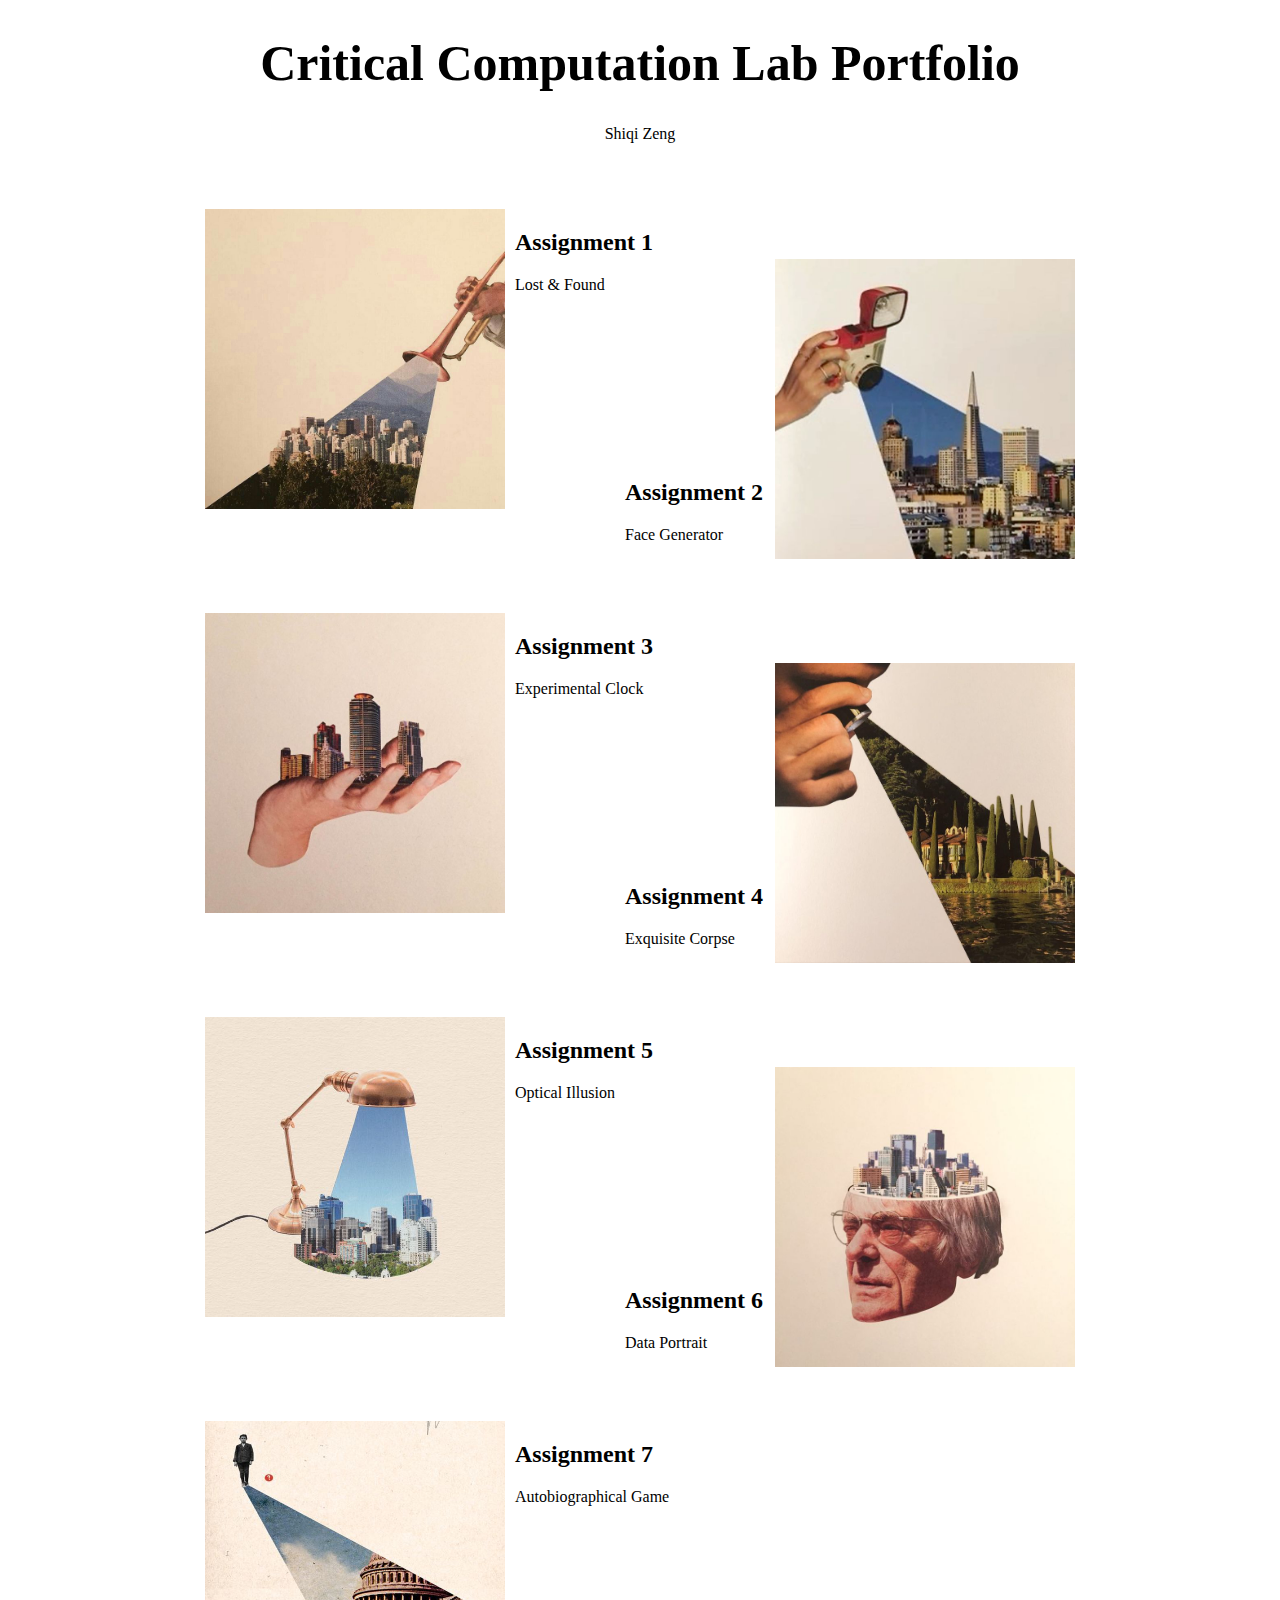
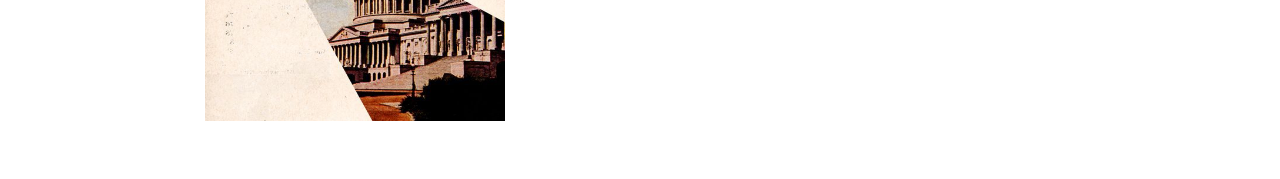
<file: index.html>
<!DOCTYPE html>
<html lang="en">
  <head>
    <title>Shiqi's Portfolio</title>
    <link rel="preconnect" href="https://fonts.googleapis.com">
    <link rel="stylesheet" href="style.css">
  </head>
  <body>
    <header class="header">
        <h1 class="h1">Critical Computation Lab Portfolio</h1>
        <p class="name">Shiqi Zeng</p>
    </header>
    <main>
        <div class="outer">
            <div class="row">
                <div class="box">
                    <a href="assignments/assignment01.html">
                        <img class="img" src="image/bg1.jpg" alt="Assignment 1 - Lost & Found">
                    </a>
                    <div class="description z">
                        <h2>Assignment 1</h2>
                        <p>Lost & Found</p>
                    </div>
                </div>
                <div class="box shift2">
                    <div class="description shift">
                        <div class='box2'>
                            <h2>Assignment 2</h2>
                            <p>Face Generator</p>
                        </div>
                    </div>
                    <a href="assignments/assignment02.html">
                        <img class="img" src="image/bg2.jpg" alt="Assignment 2 - Face Generator">
                    </a>
                </div>
            </div>
            <div class="row">
                <div class="box">
                    <a href="assignments/assignment03.html">
                        <img class="img" src="image/bg3.jpg" alt="Assignment 3 - Experimental Clock">
                    </a>
                    <div class="description z">
                        <h2>Assignment 3</h2>
                        <p>Experimental Clock</p>
                    </div>
                </div>
                <div class="box shift2">
                    <div class="description shift">
                        <div class='box2'>
                            <h2>Assignment 4</h2>
                            <p>Exquisite Corpse</p>
                        </div>
                    </div>
                    <a href="assignments/assignment04.html">
                        <img class="img" src="image/bg4.jpg" alt="Assignment 4 - Exquisite Corpse">
                    </a>
                </div>
            </div>
            <div class="row">
                <div class="box">
                    <a href="assignments/assignment05.html">
                        <img class="img" src="image/bg5.jpg" alt="Assignment 5 - Optical Illusion">
                    </a>
                    <div class="description z">
                        <h2>Assignment 5</h2>
                        <p>Optical Illusion</p>
                    </div>
                </div>
                <div class="box shift2">
                    <div class="description shift">
                        <div class='box2'>
                            <h2>Assignment 6</h2>
                            <p>Data Portrait</p>
                        </div>
                    </div>
                    <a href="assignments/assignment06.html">
                        <img class="img" src="image/bg6.jpg" alt="Assignment 6 - Data Portrait">
                    </a>
                </div>
            </div>
            <div class="row">
                <div class="box">
                    <a href="assignments/assignment07.html">
                        <img class="img" src="image/bg7.jpg" alt="Assignment 7 - Autobiographical Game">
                    </a>
                    <div class="description z">
                        <h2>Assignment 7</h2>
                        <p>Autobiographical Game</p>
                    </div>
                </div>
                <div class="box shift2">
                    <div class="description shift">
                        <div class='box2'>
                            <h2></h2>
                            <p></p>
                        </div>
                    </div>
                    <div style="width: 300px; height:300px;"></div>
                </div>
            </div>
            <!-- <div>
                <a href="assignments/assignment02.html">
                    <img src="image/bg2.jpg" alt="Assignment 2 - Face Generator">
                </a>
                <p>Assignment 2 - Face Generator</p>
            </div>
            <div>
                <a href="assignments/assignment03.html">
                    <img src="image/bg3.jpg" alt="Assignment 3 - Experimental Clock">
                </a>
                <p>Assignment 3 - Experimental Clock</p>
            </div>
            <div>
                <a href="assignments/assignment04.html">
                    <img src="image/bg4.jpg" alt="Assignment 4 - Exquisite Corpse">
                    <p>Assignment 4 - Exquisite Corpse</p>
                </a>
            </div>
            <div>
                <a href="assignments/assignment05.html">
                    <img src="image/bg5.jpg" alt="Assignment 5 - Optical Illusion">
                    <p>Assignment 5 - Optical Illusion</p>
                </a>
            </div>
            <div>
                <a href="assignments/assignment06.html">
                    <img src="image/bg6.jpg" alt="Assignment 6 - Data Portrait">
                    <p>Assignment 6 - Data Portrait</p>
                </a>
            </div>
            <div>
                <a href="assignment07.html">
                    <img src="image/bg7.jpg" alt="Assignment 7 - Autobiographical Game">
                    <p>Assignment 7 - Autobiographical Game</p>
                </a>
            </div>
        </div> -->
    </main>
  </body>
</html>
</file>
<file: style.css>
.header{
    text-align: center;
}

.h1{
    font-size: 50px;
    /* font-family: "Roboto", serif; */
}

.h2{
    font-size: 30px;
}

/* .roboto-regular {
    font-family: "Roboto", serif;
    font-weight: 400;
    font-style: normal;
  } */

.p{
    font-size: 20px;
}

.description{
    width: 200px;
    height:100px;
}

.box{
    display:flex;
    flex-direction: horizontal;
    gap:10px;
}

.img{
    width:300px;
    height:300px;
}

.shift{
    position:relative;
    padding-top:200px;
    padding-left:50px;
}

.row{
    display: flex;
    flex-direction: horizontal;
    margin-top: 50px;
}

.outer{
    display: grid;
    place-items: center;
}

.box2{
    position: relative;
    left:60px;
}

.shift2{
    margin-top: 50px;
    margin-left:-200px;
}

.z{
    z-index: 2;
}
</file>
